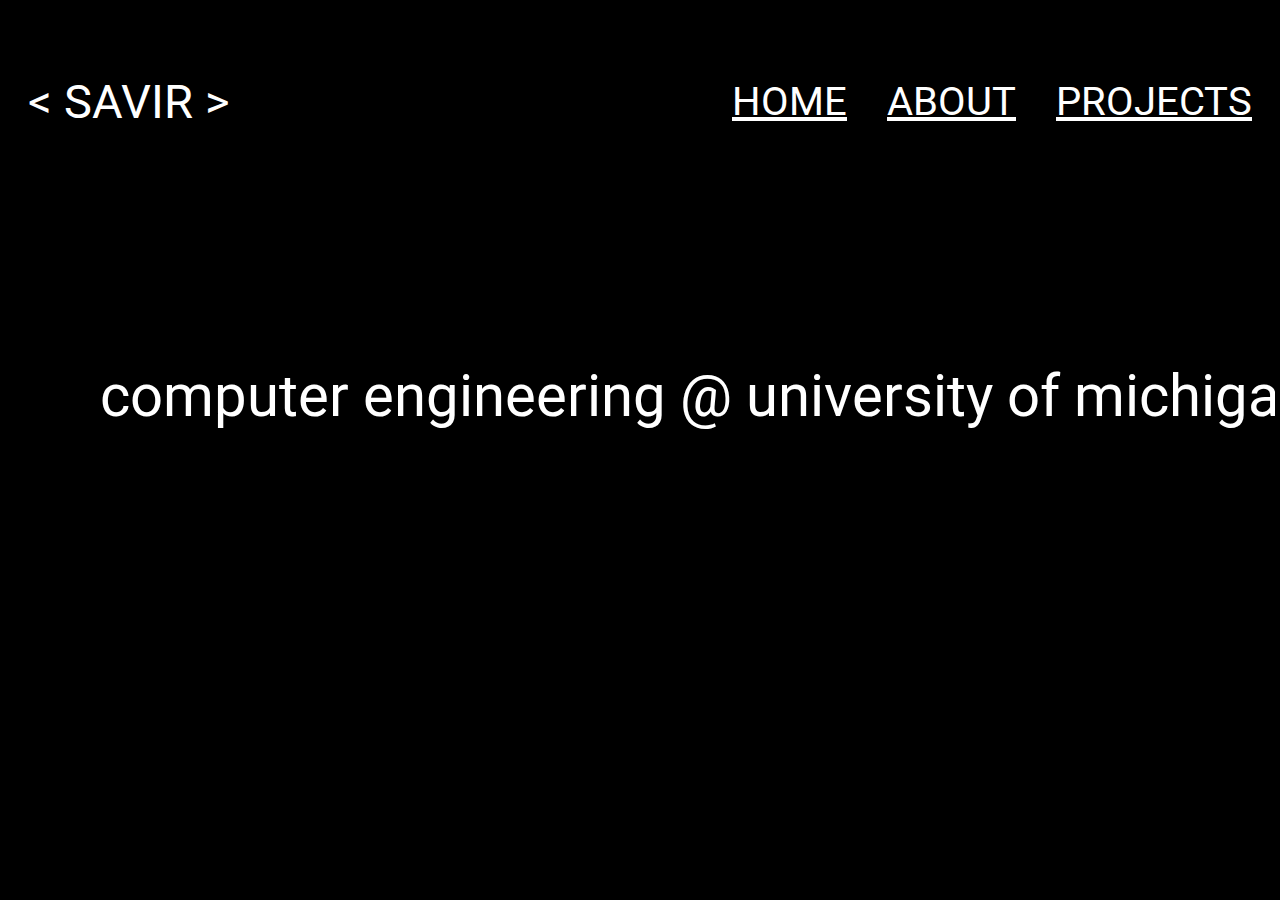
<file: index.html>
<!DOCTYPE html>
<html lang="en">
<head>
    <meta charset="UTF-8">
    <meta name="viewport" content="width=device-width, initial-scale=1.0">
    <title>Document</title>
    
    <link rel="stylesheet" href="style.css">
    <link rel="preconnect" href="https://fonts.googleapis.com">
<link rel="preconnect" href="https://fonts.gstatic.com" crossorigin>
<link href="https://fonts.googleapis.com/css2?family=Roboto:ital,wght@0,400;0,500;0,700;1,400;1,500&display=swap" rel="stylesheet">
</head>
<body>
    <div class = "header">
        <h3> < SAVIR > </h3>
        <a href = "./index.html">HOME</a>
        <a href = "./pages/about.html">ABOUT</a>
        <a href ="./projects.html">PROJECTS</a>
    </div>
    <div class = "front_page">
        <p class = "info_text">computer engineering @ university of michigan</p>
    </div>  
</body>
</html>
</file>
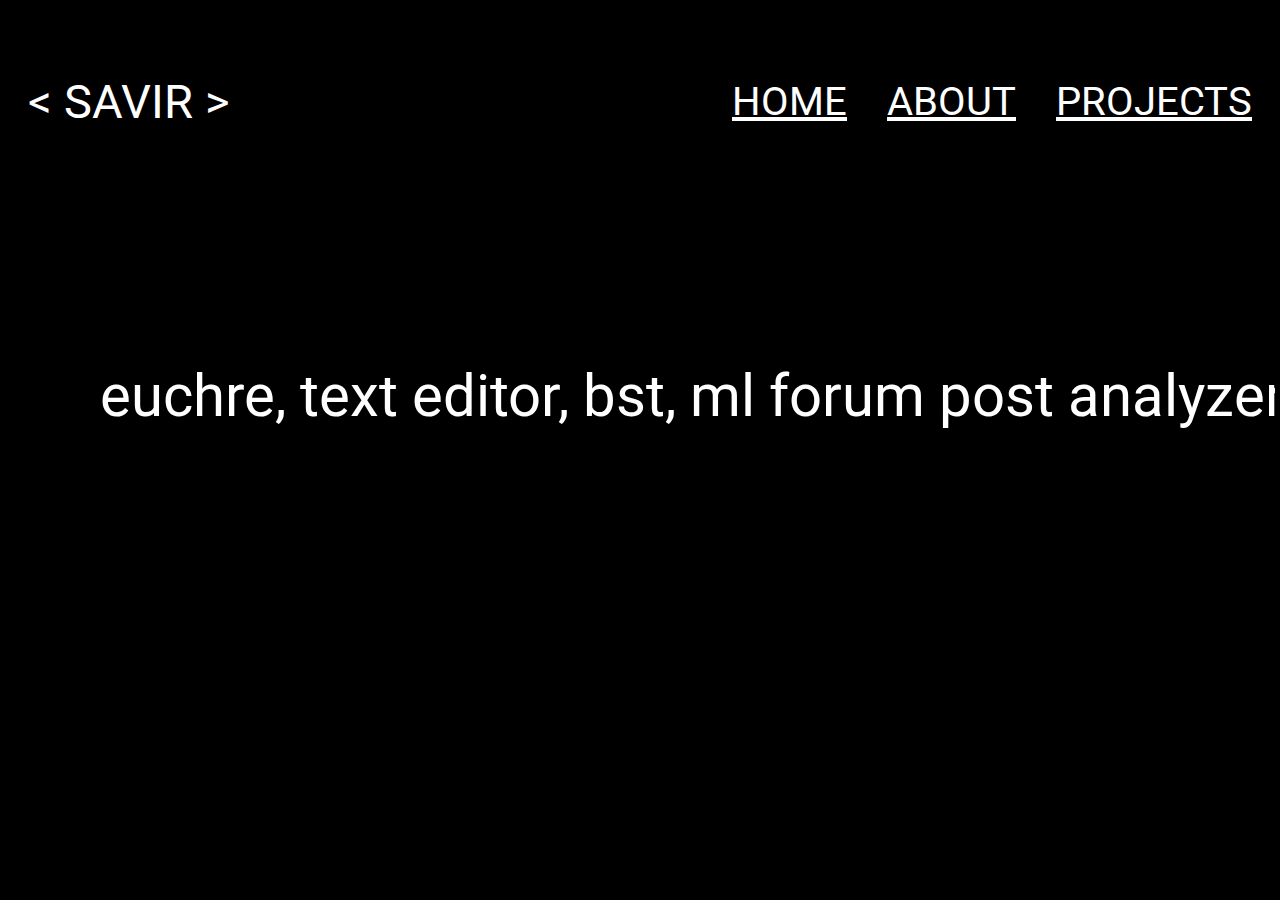
<file: projects.html>
<!DOCTYPE html>
<html lang="en">
<head>
    <meta charset="UTF-8">
    <meta name="viewport" content="width=device-width, initial-scale=1.0">
    <title>Document</title>
    
    <link rel="stylesheet" href="style.css">
    <link rel="preconnect" href="https://fonts.googleapis.com">
<link rel="preconnect" href="https://fonts.gstatic.com" crossorigin>
<link href="https://fonts.googleapis.com/css2?family=Roboto:ital,wght@0,400;0,500;0,700;1,400;1,500&display=swap" rel="stylesheet">
</head>
<body>
    <div class = "header">
        <h3> < SAVIR > </h3>
        <a href = "./index.html">HOME</a>
        <a href = "./pages/about.html">ABOUT</a>
        <a href ="./projects.html">PROJECTS</a>
    </div>
    <div class = "front_page">
        <p class = "info_text">euchre, text editor, bst, ml forum post analyzer</p>
    </div>  
</body>
</html>
</file>
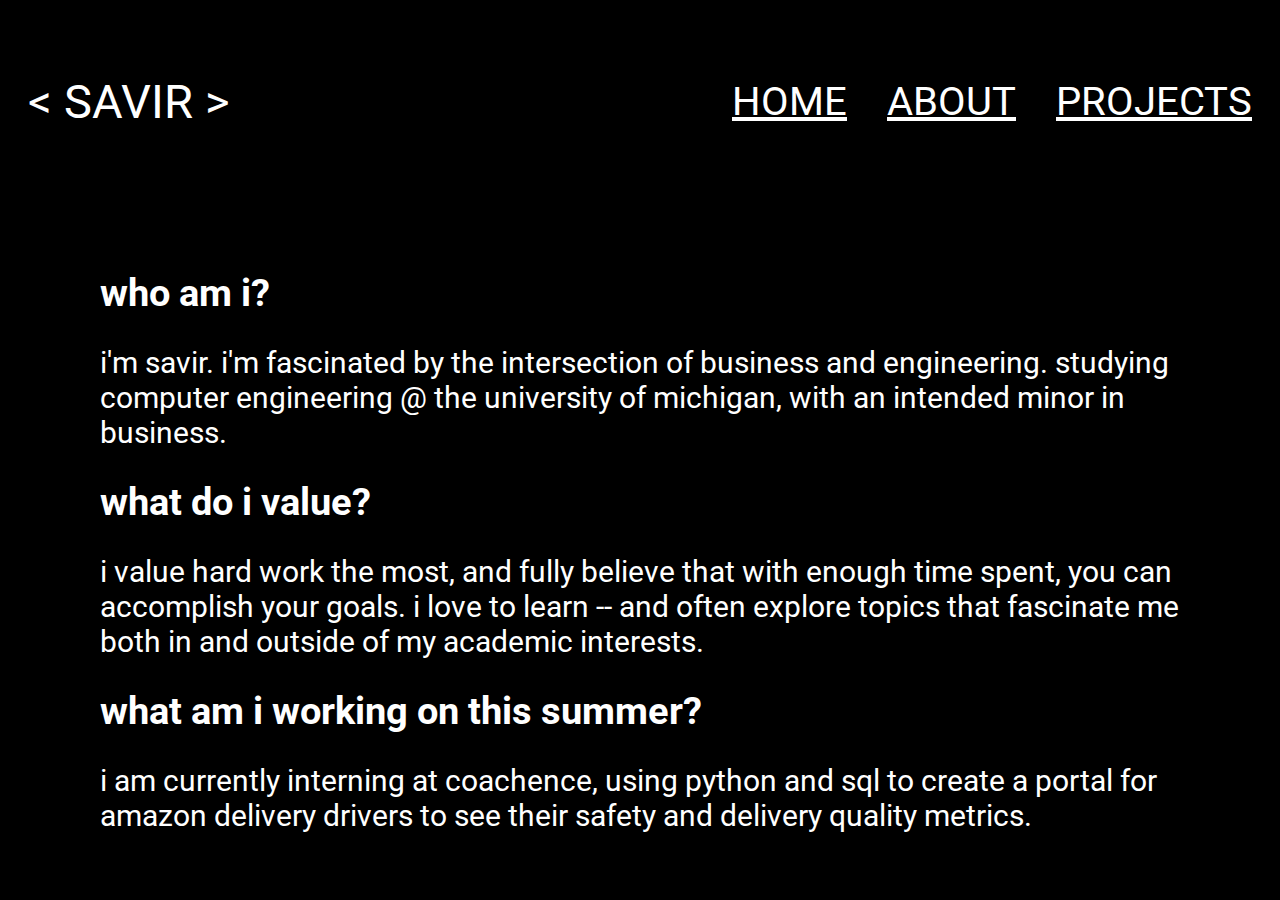
<file: pages/about.html>
<!DOCTYPE html>
<html lang="en">
<head>
    <meta charset="UTF-8">
    <meta name="viewport" content="width=device-width, initial-scale=1.0">
    <title>Document</title>
    <link rel="stylesheet" href="about.css">
    <link rel="preconnect" href="https://fonts.googleapis.com">
<link rel="preconnect" href="https://fonts.gstatic.com" crossorigin>
<link href="https://fonts.googleapis.com/css2?family=Roboto:ital,wght@0,400;0,500;0,700;1,400;1,500&display=swap" rel="stylesheet">
</head>
<body>
    <div class = "header">
        <h3> < SAVIR > </h3>
        <a href = "../index.html">HOME</a>
        <a href = "../pages/about.html">ABOUT</a>
        <a href ="../projects.html">PROJECTS</a>
    </div>
    <div class = "about_page">
         <!img src = "../images/IMG_1633.jpeg", width="430px", height = "800">
        <div class = "description">
            <h4>who am i?</h4>
            <p> i'm savir. i'm fascinated by the intersection of business and engineering. studying computer engineering @ the university of michigan, with an intended minor in business.  </p>
            <h4>what do i value?</h4>
            <p>i value hard work the most, and fully believe that with enough time spent,
                you can accomplish your goals. i love to learn -- and often explore topics that 
                fascinate me both in and outside of my academic interests.   </p>
            <h4>what am i working on this summer?</h4>
            <p> i am currently interning at coachence, using python and sql to create a portal for amazon delivery drivers to see their safety and delivery quality metrics. 
            <p></p>
        </div>
    </div>  
     
</body>
</html>
</file>
<file: style.css>
* {
    color: white;
    font-family: "Roboto", sans-serif;
}
body {
   /* background-image: linear-gradient(to right,#C33764, #1D2671);*/
   background-color: black;
    display: flex;
    flex-direction: column;
    margin: 0;
    min-height: 100vh;
    
}
.header {
    display:flex;
    align-items: center;
    justify-content: right;
    padding: 28px;
    font-size: 40px;
    gap: 40px;
}

.roboto-regular {
    font-family: "Roboto", sans-serif;
    font-weight: 400;
    font-style: normal;
  }
  
  .roboto-medium {
    font-family: "Roboto", sans-serif;
    font-weight: 500;
    font-style: normal;
  }
  
  .roboto-bold {
    font-family: "Roboto", sans-serif;
    font-weight: 700;
    font-style: normal;
  }
  
  .roboto-regular-italic {
    font-family: "Roboto", sans-serif;
    font-weight: 400;
    font-style: italic;
  }
  
  .roboto-medium-italic {
    font-family: "Roboto", sans-serif;
    font-weight: 500;
    font-style: italic;
  }
  h3 {
    font-weight: normal;
    margin-right: auto
  }
  .front_page {
    display: flex;
    padding-left: 100px;
    padding-top: 100px;
    margin: 0;
  }
  .info_text {
    font-size: 58px;
    white-space: nowrap;
            overflow: hidden;
            animation: typewriter 4s steps(49)  ;
               
            border-right: 5px solid black;
        }
@keyframes typewriter {
            from {
                width: 0%;
            }
 
            to {
                width: 102%;
            }
        }
</file>
<file: pages/about.css>
* {
    
    color: white;
    font-family: "Roboto", sans-serif;
}
body {
    /* background-image: linear-gradient(to right,#C33764, #1D2671);*/
    background-color: black;
     display: flex;
     flex-direction: column;
     margin: 0;
     min-height: 100vh;
     
 }
.about_page {
        display: flex;
        padding-left: 100px;
        padding-top: 60px;
        padding-right: 50px;
        margin: auto;
        gap: 32px;
        font-size: 30px;
      }
  .header {
    display:flex;
    align-items: center;
    justify-content: right;
    padding: 28px;
    font-size: 40px;
    gap: 40px;
}
h3 {
    font-weight: normal;
    margin-right: auto
  }
  .info_text {
    font-size: 60px;
  }
  .description {
    margin: 0;
    padding: 0px;
    flex-direction: column;
  }
  h4 {
    margin: 0;
    padding: 0px;
    font-size: 38px;
  }
  h4, p {
   
            overflow: hidden;
            animation: typewriter 5s steps(60)  ;
               
            border-right: 5px solid black;
        }
@keyframes typewriter {
            from {
                width: 0%;
            }
 
            to {
                width: 102%;
            }
        }
</file>
